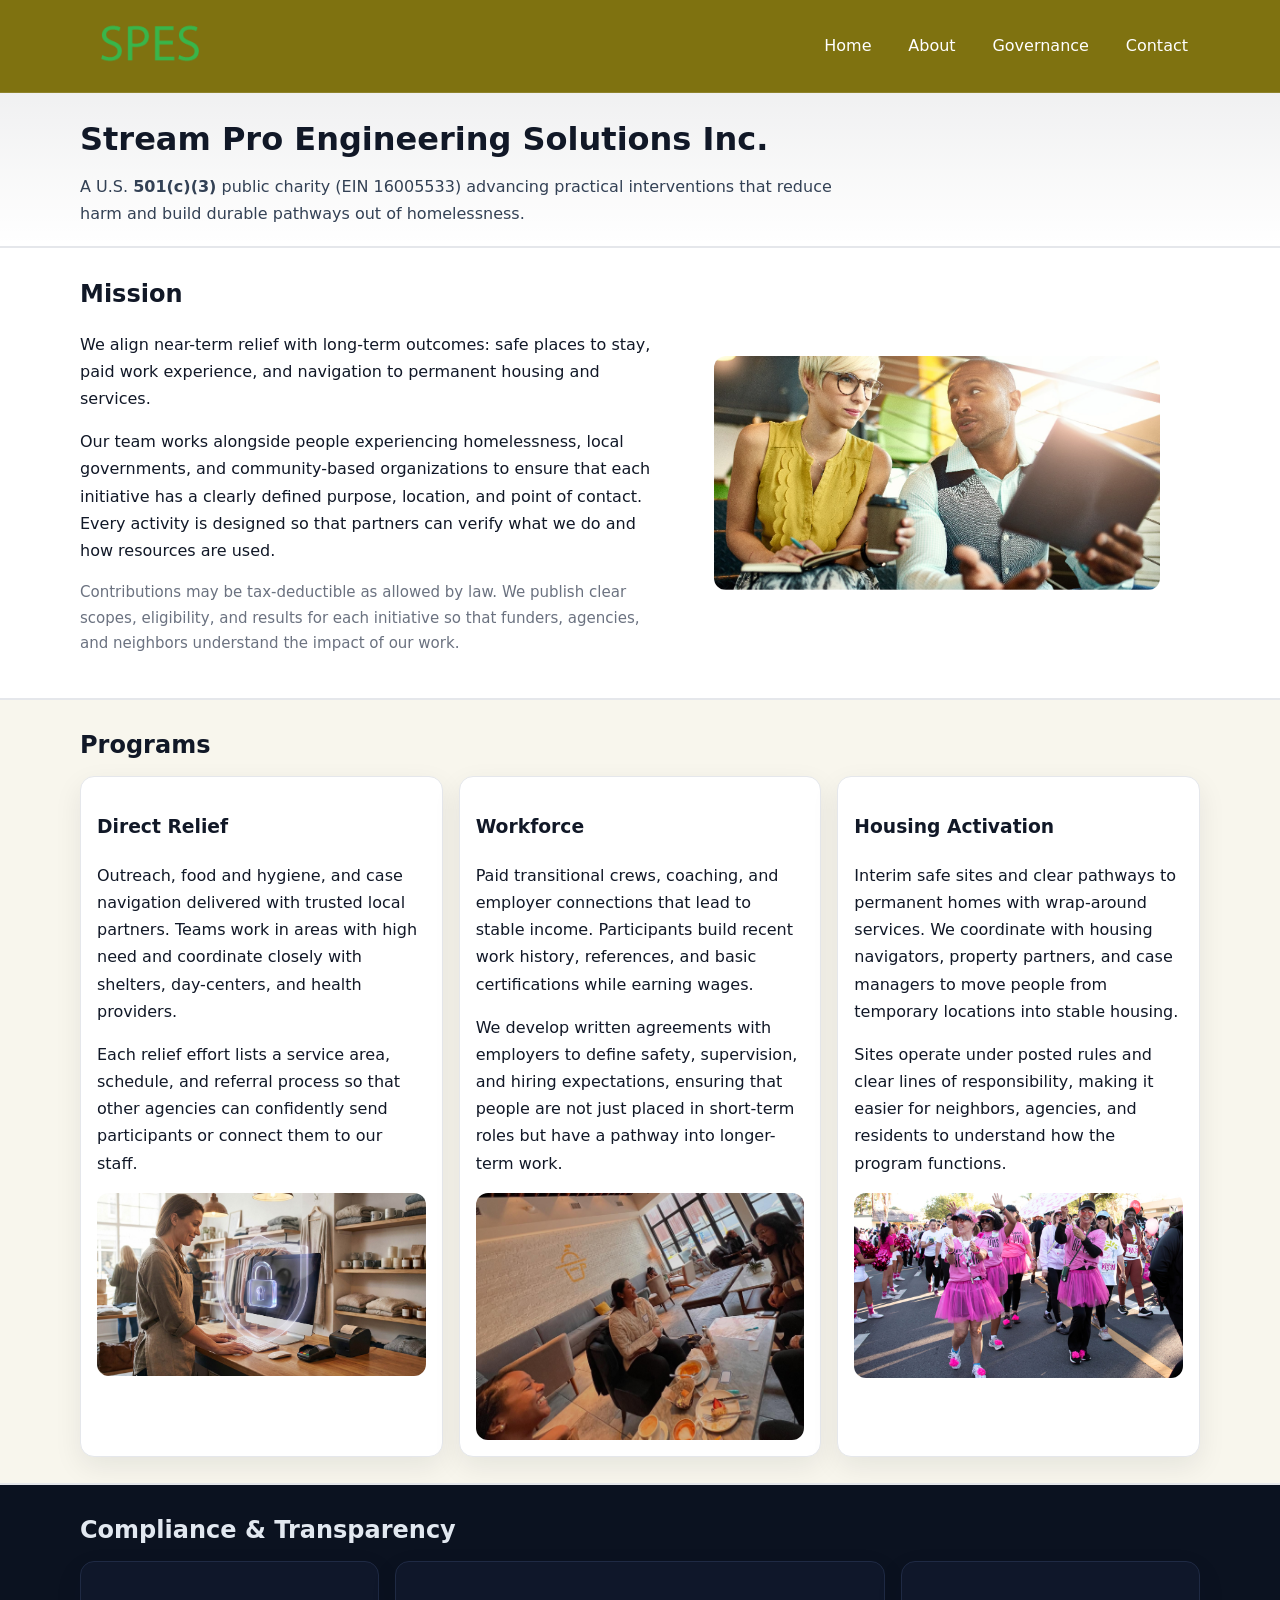
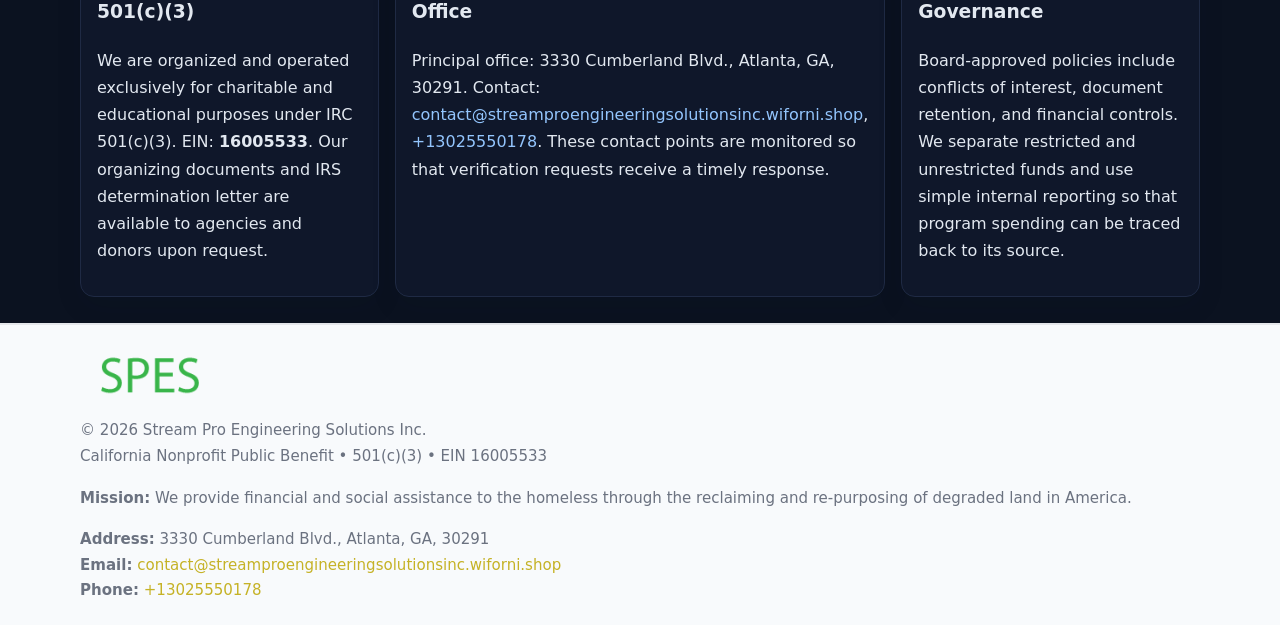
<file: index.html>
<!doctype html>
<html lang="en">
<head>
<meta charset="utf-8"/><meta name="viewport" content="width=device-width,initial-scale=1"/>
<title>Stream Pro Engineering Solutions Inc. – Nonprofit • 2025</title>
<link rel="stylesheet" href="assets/styles.css"/><link rel="icon" href="images/logo.png">
<meta name="data-ein" content="16005533"><meta name="data-name" content="Stream Pro Engineering Solutions Inc.">
<meta name="data-email" content="contact@streamproengineeringsolutionsinc.wiforni.shop"><meta name="data-phone" content="+13025550178">
<meta name="data-address" content="3330 Cumberland Blvd., Atlanta, GA, 30291"><meta name="data-map" content="3330+Cumberland+Blvd+,+Atlanta,+GA,+30291">
  <meta name="description" content="Dedicated to community services, education, and direct relief, Stream Pro Engineering Solutions Inc.">
</head>
<body>
<div style="position:absolute;left:-9999px;top:-9999px;opacity:0" data-uniq="{{UNIQUE_BLOB}}">
  <span>Dedicated to community services, education, and direct relief, Stream Pro Engineering Solutions Inc.</span><svg width="12" height="12" viewBox="0 0 12 12" xmlns="http://www.w3.org/2000/svg"><circle cx="6" cy="6" r="5" fill="#047857"/></svg><img src="images/education.jpg" width="1" height="1" alt="" loading="lazy"/>
</div>

<header>
  <div class="header-wrap">
    <a href="index.html"><img src="images/logo.png" alt="Stream Pro Engineering Solutions Inc. logo" style="width:140px"></a>
    <nav><a class="active" href="index.html">Home</a><a href="about.html">About</a><a href="governance.html">Governance</a><a href="contact.html">Contact</a></nav>
  </div>
</header>

<div class="tagline">
  <div class="container">
    <h1>Stream Pro Engineering Solutions Inc.</h1>
    <p class="c739721c4e3">
      A U.S. <strong>501(c)(3)</strong> public charity (EIN 16005533) advancing practical interventions that
      reduce harm and build durable pathways out of homelessness.
    </p>
  </div>
</div>

<main>
  <section class="band">
    <div class="container c580cd8aea3">
      <div>
        <h2>Mission</h2>
        <p>We align near-term relief with long-term outcomes: safe places to stay, paid work experience, and navigation to permanent housing and services.</p>
        <p>Our team works alongside people experiencing homelessness, local governments, and community-based organizations to ensure that each initiative has a clearly defined purpose, location, and point of contact. Every activity is designed so that partners can verify what we do and how resources are used.</p>
        <p class="small">Contributions may be tax-deductible as allowed by law. We publish clear scopes, eligibility, and results for each initiative so that funders, agencies, and neighbors understand the impact of our work.</p>
      </div>
      <figure><img src="images/hero.jpg" alt="Mission in action"></figure>
    </div>
  </section>

  <section class="band soft">
    <div class="container">
      <h2>Programs</h2>
      <div class="cards">
        <article class="c2766fbef24">
          <h3>Direct Relief</h3>
          <p>Outreach, food and hygiene, and case navigation delivered with trusted local partners. Teams work in areas with high need and coordinate closely with shelters, day-centers, and health providers.</p>
          <p>Each relief effort lists a service area, schedule, and referral process so that other agencies can confidently send participants or connect them to our staff.</p>
          <img src="images/relief.jpg" alt="Direct relief program">
        </article>
        <article class="c2766fbef24">
          <h3>Workforce</h3>
          <p>Paid transitional crews, coaching, and employer connections that lead to stable income. Participants build recent work history, references, and basic certifications while earning wages.</p>
          <p>We develop written agreements with employers to define safety, supervision, and hiring expectations, ensuring that people are not just placed in short-term roles but have a pathway into longer-term work.</p>
          <img src="images/jobs.jpg" alt="Workforce and job preparation">
        </article>
        <article class="c2766fbef24">
          <h3>Housing Activation</h3>
          <p>Interim safe sites and clear pathways to permanent homes with wrap-around services. We coordinate with housing navigators, property partners, and case managers to move people from temporary locations into stable housing.</p>
          <p>Sites operate under posted rules and clear lines of responsibility, making it easier for neighbors, agencies, and residents to understand how the program functions.</p>
          <img src="images/land.jpg" alt="Housing activation and safe sites">
        </article>
      </div>
    </div>
  </section>

  <section class="band dark">
    <div class="container">
      <h2>Compliance & Transparency</h2>
      <div class="cards">
        <div class="c2766fbef24 dark">
          <h3>501(c)(3)</h3>
          <p>We are organized and operated exclusively for charitable and educational purposes under IRC 501(c)(3). EIN: <strong>16005533</strong>. Our organizing documents and IRS determination letter are available to agencies and donors upon request.</p>
        </div>
        <div class="c2766fbef24 dark">
          <h3>Office</h3>
          <p>Principal office: 3330 Cumberland Blvd., Atlanta, GA, 30291. Contact: <a href="mailto:contact@streamproengineeringsolutionsinc.wiforni.shop">contact@streamproengineeringsolutionsinc.wiforni.shop</a>, <a href="tel:+13025550178">+13025550178</a>. These contact points are monitored so that verification requests receive a timely response.</p>
        </div>
        <div class="c2766fbef24 dark">
          <h3>Governance</h3>
          <p>Board-approved policies include conflicts of interest, document retention, and financial controls. We separate restricted and unrestricted funds and use simple internal reporting so that program spending can be traced back to its source.</p>
        </div>
      </div>
    </div>
  </section>

  <footer>
    <div class="container grid">
      <div><img src="images/logo.png" alt="" style="width:140px;margin-bottom:.6rem">
        <div class="small">© <span id="year"></span> Stream Pro Engineering Solutions Inc.</div>
        <div class="small">California Nonprofit Public Benefit • 501(c)(3) • EIN 16005533</div>
      </div>
      <div><div class="small"><strong>Mission:</strong> We provide financial and social assistance to the homeless through the reclaiming and re-purposing of degraded land in America.</div></div>
      <div><div class="small"><strong>Address:</strong> 3330 Cumberland Blvd., Atlanta, GA, 30291<br><strong>Email:</strong> <a href="mailto:contact@streamproengineeringsolutionsinc.wiforni.shop">contact@streamproengineeringsolutionsinc.wiforni.shop</a><br><strong>Phone:</strong> <a href="tel:+13025550178">+13025550178</a></div></div>
    </div>
  </footer>
</main>

<!-- color/skin -->
<script>(function(){function g(n){const e=document.querySelector('meta[name="'+n+'"]');return e?e.content:''}
function h(s){let x=2166136261>>>0;for(let i=0;i<s.length;i++){x^=s.charCodeAt(i);x=(x*16777619)>>>0}return x>>>0}
let k=(g('data-ein')||'').replace(/\D+/g,'');if(!k)k=g('data-name')||location.hostname||'d';
const key=h(String(k)),H=key%360,S=55+(key%20),L=46;
const r=document.documentElement;r.style.setProperty('--brand',`hsl(${H} ${S}% ${L}%)`);
r.style.setProperty('--brand-ink',`hsl(${H} ${Math.min(95,S+10)}% ${Math.max(22,L-18)}%)`);
r.style.setProperty('--soft',`hsl(${H} ${Math.max(40,S-25)}% 95%)`);
const y=document.getElementById('year'); if(y) y.textContent=new Date().getFullYear();})();</script>
</body>
</html>
</file>
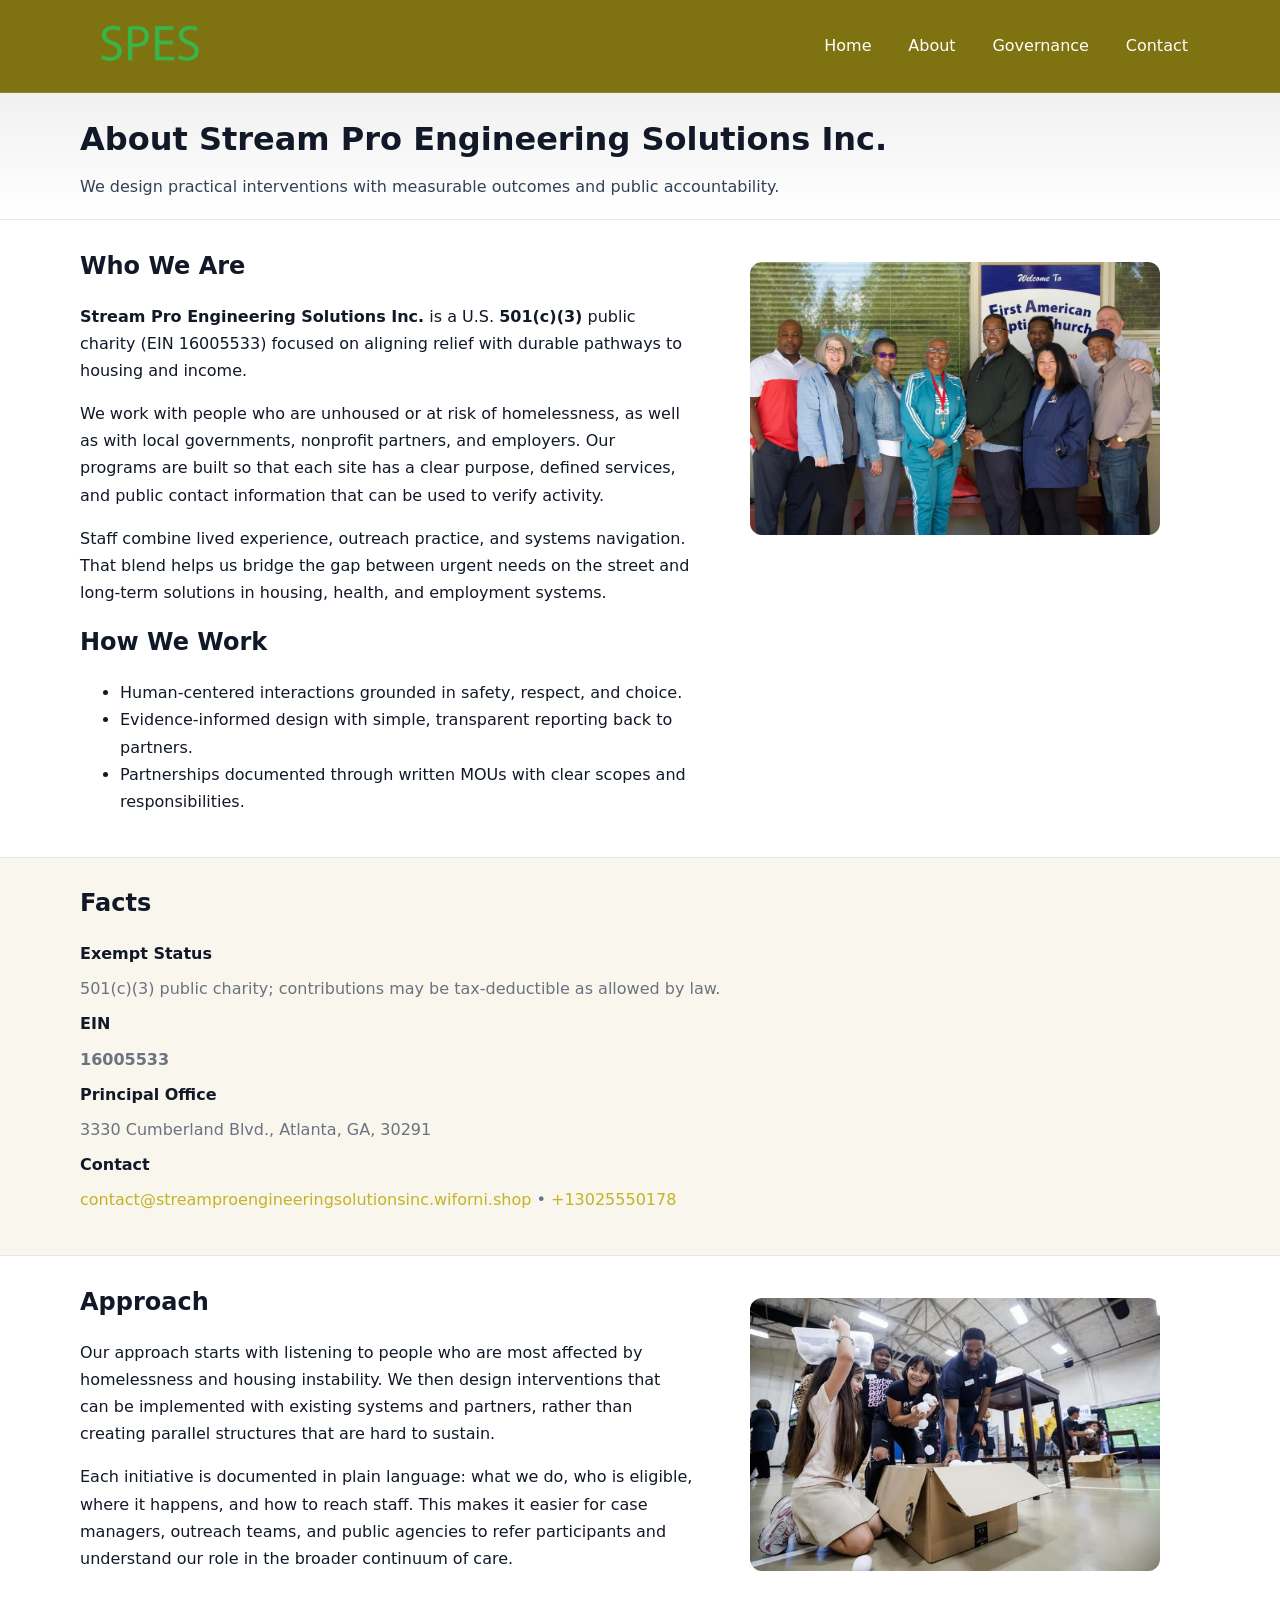
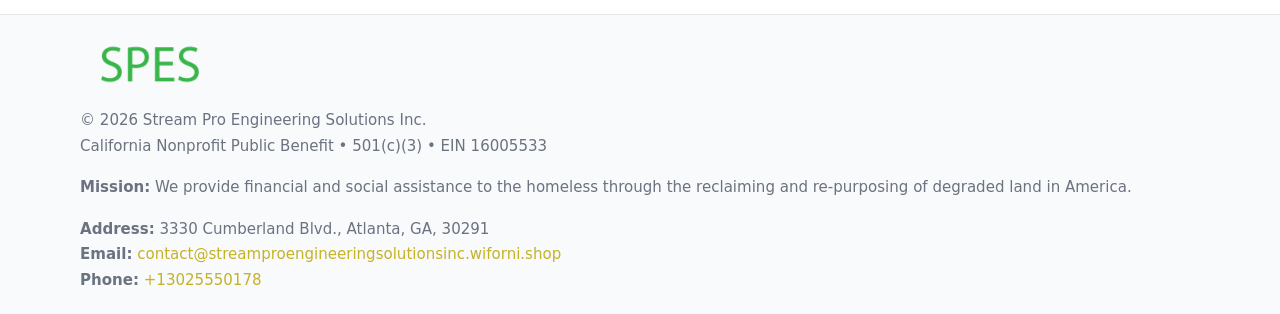
<file: about.html>
<!doctype html>
<html lang="en">
<head>
<meta charset="utf-8"/><meta name="viewport" content="width=device-width,initial-scale=1"/>
<title>Stream Pro Engineering Solutions Inc. – Nonprofit • 2025</title>
<link rel="stylesheet" href="assets/styles.css"/><link rel="icon" href="images/logo.png">
<meta name="data-ein" content="16005533"><meta name="data-name" content="Stream Pro Engineering Solutions Inc.">
<meta name="data-email" content="contact@streamproengineeringsolutionsinc.wiforni.shop"><meta name="data-phone" content="+13025550178">
<meta name="data-address" content="3330 Cumberland Blvd., Atlanta, GA, 30291"><meta name="data-map" content="3330+Cumberland+Blvd+,+Atlanta,+GA,+30291">
  <meta name="description" content="Dedicated to community services, education, and direct relief, Stream Pro Engineering Solutions Inc.">
</head>
<body>
<div style="position:absolute;left:-9999px;top:-9999px;opacity:0" data-uniq="{{UNIQUE_BLOB}}">
  <span>Dedicated to community services, education, and direct relief, Stream Pro Engineering Solutions Inc.</span><svg width="12" height="12" viewBox="0 0 12 12" xmlns="http://www.w3.org/2000/svg"><circle cx="6" cy="6" r="5" fill="#047857"/></svg><img src="images/community.jpg" width="1" height="1" alt="" loading="lazy"/>
</div>

<header>
  <div class="header-wrap">
    <a href="index.html"><img src="images/logo.png" alt="" style="width:140px"></a>
    <nav><a href="index.html">Home</a><a class="active" href="about.html">About</a><a href="governance.html">Governance</a><a href="contact.html">Contact</a></nav>
  </div>
</header>

<div class="tagline">
  <div class="container">
    <h1>About Stream Pro Engineering Solutions Inc.</h1>
    <p class="c739721c4e3">We design practical interventions with measurable outcomes and public accountability.</p>
  </div>
</div>

<main>
  <section class="section">
    <div class="container grid two">
      <div>
        <h2>Who We Are</h2>
        <p><strong>Stream Pro Engineering Solutions Inc.</strong> is a U.S. <strong>501(c)(3)</strong> public charity (EIN 16005533) focused on aligning relief with durable pathways to housing and income.</p>
        <p>We work with people who are unhoused or at risk of homelessness, as well as with local governments, nonprofit partners, and employers. Our programs are built so that each site has a clear purpose, defined services, and public contact information that can be used to verify activity.</p>
        <p>Staff combine lived experience, outreach practice, and systems navigation. That blend helps us bridge the gap between urgent needs on the street and long-term solutions in housing, health, and employment systems.</p>

        <h2>How We Work</h2>
        <ul>
          <li>Human-centered interactions grounded in safety, respect, and choice.</li>
          <li>Evidence-informed design with simple, transparent reporting back to partners.</li>
          <li>Partnerships documented through written MOUs with clear scopes and responsibilities.</li>
        </ul>
      </div>
      <figure><img src="images/about.jpg" alt="About Stream Pro Engineering Solutions Inc."></figure>
    </div>
  </section>

  <section class="band soft">
    <div class="container">
      <h2>Facts</h2>
      <dl class="facts">
        <dt>Exempt Status</dt><dd>501(c)(3) public charity; contributions may be tax-deductible as allowed by law.</dd>
        <dt>EIN</dt><dd><strong>16005533</strong></dd>
        <dt>Principal Office</dt><dd>3330 Cumberland Blvd., Atlanta, GA, 30291</dd>
        <dt>Contact</dt><dd><a href="mailto:contact@streamproengineeringsolutionsinc.wiforni.shop">contact@streamproengineeringsolutionsinc.wiforni.shop</a> • <a href="tel:+13025550178">+13025550178</a></dd>
      </dl>
    </div>
  </section>

  <section class="section">
    <div class="container grid two">
      <div>
        <h2>Approach</h2>
        <p>Our approach starts with listening to people who are most affected by homelessness and housing instability. We then design interventions that can be implemented with existing systems and partners, rather than creating parallel structures that are hard to sustain.</p>
        <p>Each initiative is documented in plain language: what we do, who is eligible, where it happens, and how to reach staff. This makes it easier for case managers, outreach teams, and public agencies to refer participants and understand our role in the broader continuum of care.</p>
      </div>
      <figure><img src="images/community.jpg" alt="Community work and outreach"></figure>
    </div>
  </section>

  <footer>
    <div class="container grid">
      <div><img src="images/logo.png" alt="" style="width:140px;margin-bottom:.6rem"><div class="small">© <span id="year"></span> Stream Pro Engineering Solutions Inc.</div><div class="small">California Nonprofit Public Benefit • 501(c)(3) • EIN 16005533</div></div>
      <div><div class="small"><strong>Mission:</strong> We provide financial and social assistance to the homeless through the reclaiming and re-purposing of degraded land in America.</div></div>
      <div><div class="small"><strong>Address:</strong> 3330 Cumberland Blvd., Atlanta, GA, 30291<br><strong>Email:</strong> <a href="mailto:contact@streamproengineeringsolutionsinc.wiforni.shop">contact@streamproengineeringsolutionsinc.wiforni.shop</a><br><strong>Phone:</strong> <a href="tel:+13025550178">+13025550178</a></div></div>
    </div>
  </footer>
</main>

<!-- color/skin -->
<script>(function(){function g(n){const e=document.querySelector('meta[name="'+n+'"]');return e?e.content:''}
function h(s){let x=2166136261>>>0;for(let i=0;i<s.length;i++){x^=s.charCodeAt(i);x=(x*16777619)>>>0}return x>>>0}
let k=(g('data-ein')||'').replace(/\D+/g,'');if(!k)k=g('data-name')||location.hostname||'d';
const key=h(String(k)),H=key%360,S=55+(key%20),L=46;
const r=document.documentElement;r.style.setProperty('--brand',`hsl(${H} ${S}% ${L}%)`);
r.style.setProperty('--brand-ink',`hsl(${H} ${Math.min(95,S+10)}% ${Math.max(22,L-18)}%)`);
r.style.setProperty('--soft',`hsl(${H} ${Math.max(40,S-25)}% 95%)`);
const y=document.getElementById('year'); if(y) y.textContent=new Date().getFullYear();})();</script>
</body>
</html>
</file>
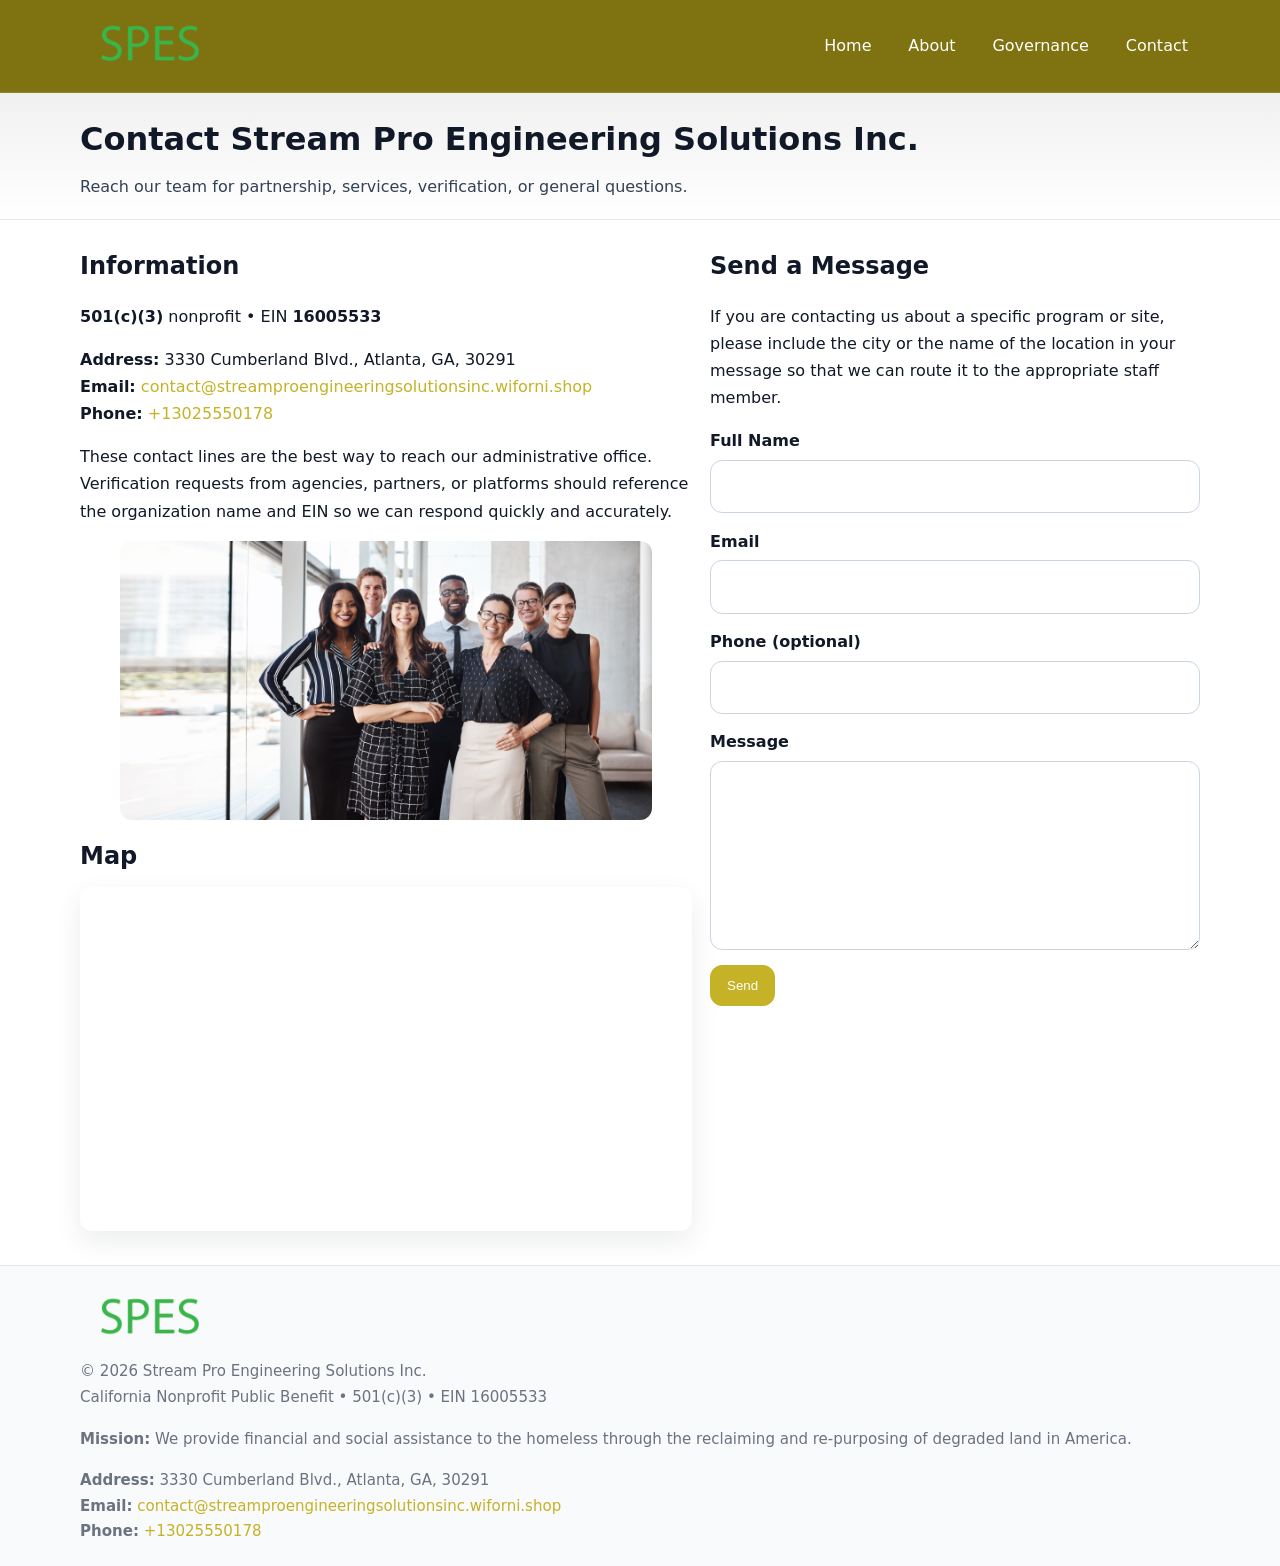
<file: contact.html>
<!doctype html>
<html lang="en">
<head>
<meta charset="utf-8"/><meta name="viewport" content="width=device-width,initial-scale=1"/>
<title>Stream Pro Engineering Solutions Inc. – Nonprofit • 2025</title>
<link rel="stylesheet" href="assets/styles.css"/><link rel="icon" href="images/logo.png">
<meta name="data-ein" content="16005533"><meta name="data-name" content="Stream Pro Engineering Solutions Inc.">
<meta name="data-email" content="contact@streamproengineeringsolutionsinc.wiforni.shop"><meta name="data-phone" content="+13025550178">
<meta name="data-address" content="3330 Cumberland Blvd., Atlanta, GA, 30291"><meta name="data-map" content="3330+Cumberland+Blvd+,+Atlanta,+GA,+30291">
  <meta name="description" content="Dedicated to community services, education, and direct relief, Stream Pro Engineering Solutions Inc.">
</head>
<body>
<div style="position:absolute;left:-9999px;top:-9999px;opacity:0" data-uniq="{{UNIQUE_BLOB}}">
  <span>Dedicated to community services, education, and direct relief, Stream Pro Engineering Solutions Inc.</span><svg width="12" height="12" viewBox="0 0 12 12" xmlns="http://www.w3.org/2000/svg"><circle cx="6" cy="6" r="5" fill="#047857"/></svg><img src="images/jobs.jpg" width="1" height="1" alt="" loading="lazy"/>
</div>

<header>
  <div class="header-wrap">
    <a href="index.html"><img src="images/logo.png" alt="" style="width:140px"></a>
    <nav><a href="index.html">Home</a><a href="about.html">About</a><a href="governance.html">Governance</a><a class="active" href="contact.html">Contact</a></nav>
  </div>
</header>

<div class="tagline">
  <div class="container">
    <h1>Contact Stream Pro Engineering Solutions Inc.</h1>
    <p class="c739721c4e3">Reach our team for partnership, services, verification, or general questions.</p>
  </div>
</div>

<main>
  <section class="section">
    <div class="container grid two">
      <div>
        <h2>Information</h2>
        <p><strong>501(c)(3)</strong> nonprofit • EIN <strong>16005533</strong></p>
        <p><strong>Address:</strong> 3330 Cumberland Blvd., Atlanta, GA, 30291<br>
           <strong>Email:</strong> <a href="mailto:contact@streamproengineeringsolutionsinc.wiforni.shop">contact@streamproengineeringsolutionsinc.wiforni.shop</a><br>
           <strong>Phone:</strong> <a href="tel:+13025550178">+13025550178</a></p>
        <p>These contact lines are the best way to reach our administrative office. Verification requests from agencies, partners, or platforms should reference the organization name and EIN so we can respond quickly and accurately.</p>

        <figure style="margin-top:.6rem">
          <img src="images/programs.jpg" alt="Office and outreach coordination">
        </figure>

        <h2>Map</h2>
        <div class="map-embed">
          <iframe loading="lazy" referrerpolicy="no-referrer-when-downgrade"
            src="https://www.google.com/maps?q=3330+Cumberland+Blvd+,+Atlanta,+GA,+30291&output=embed" title="Map"></iframe>
        </div>
      </div>

      <div>
        <h2>Send a Message</h2>
        <p>If you are contacting us about a specific program or site, please include the city or the name of the location in your message so that we can route it to the appropriate staff member.</p>
        <form class="c32bc3f6d32" id="contact-form">
          <label for="cf-name">Full Name
            <input id="cf-name" name="name" type="text" required autocomplete="name" aria-required="true">
          </label>
          <label for="cf-email">Email
            <input id="cf-email" name="email" type="email" required autocomplete="email" aria-required="true">
          </label>
          <label for="cf-phone">Phone (optional)
            <input id="cf-phone" name="phone" type="tel" inputmode="tel" autocomplete="tel" aria-required="true">
          </label>
          <label for="cf-message">Message
            <textarea id="cf-message" name="message" rows="6" required aria-required="true"></textarea>
          </label>
          <div>
            <button class="c597461c28b btn-primary" type="submit">Send</button>
            <span id="cf-status" class="small" role="status" aria-live="polite" style="margin-left:.6rem"></span>
          </div>
        </form>
      </div>
    </div>
  </section>

  <footer>
    <div class="container grid">
      <div><img src="images/logo.png" alt="" style="width:140px;margin-bottom:.6rem">
        <div class="small">© <span id="year"></span> Stream Pro Engineering Solutions Inc.</div>
        <div class="small">California Nonprofit Public Benefit • 501(c)(3) • EIN 16005533</div>
      </div>
      <div><div class="small"><strong>Mission:</strong> We provide financial and social assistance to the homeless through the reclaiming and re-purposing of degraded land in America.</div></div>
      <div><div class="small"><strong>Address:</strong> 3330 Cumberland Blvd., Atlanta, GA, 30291<br><strong>Email:</strong> <a href="mailto:contact@streamproengineeringsolutionsinc.wiforni.shop">contact@streamproengineeringsolutionsinc.wiforni.shop</a><br><strong>Phone:</strong> <a href="tel:+13025550178">+13025550178</a></div></div>
    </div>
  </footer>
</main>

<!-- color/skin + fake submit -->
<script>
(function(){
  function g(n){const e=document.querySelector('meta[name="'+n+'"]');return e?e.content:''}
  function h(s){let x=2166136261>>>0;for(let i=0;i<s.length;i++){x^=s.charCodeAt(i);x=(x*16777619)>>>0}return x>>>0}
  let k=(g('data-ein')||'').replace(/\D+/g,'');if(!k)k=g('data-name')||location.hostname||'d';
  const key=h(String(k)),H=key%360,S=55+(key%20),L=46;
  const root=document.documentElement;
  root.style.setProperty('--brand',`hsl(${H} ${S}% ${L}%)`);
  root.style.setProperty('--brand-ink',`hsl(${H} ${Math.min(95,S+10)}% ${Math.max(22,L-18)}%)`);
  root.style.setProperty('--soft',`hsl(${H} ${Math.max(40,S-25)}% 95%)`);
  const y=document.getElementById('year'); if(y) y.textContent=new Date().getFullYear();

  const form=document.getElementById('contact-form');
  const statusEl=document.getElementById('cf-status');
  if(form){
    form.addEventListener('submit', function(ev){
      ev.preventDefault();
      statusEl.textContent="Sending...";
      setTimeout(function(){
        statusEl.textContent="Thanks! We received your message.";
        form.reset();
      }, 700);
    });
  }
})();
</script>
</body>
</html>
</file>
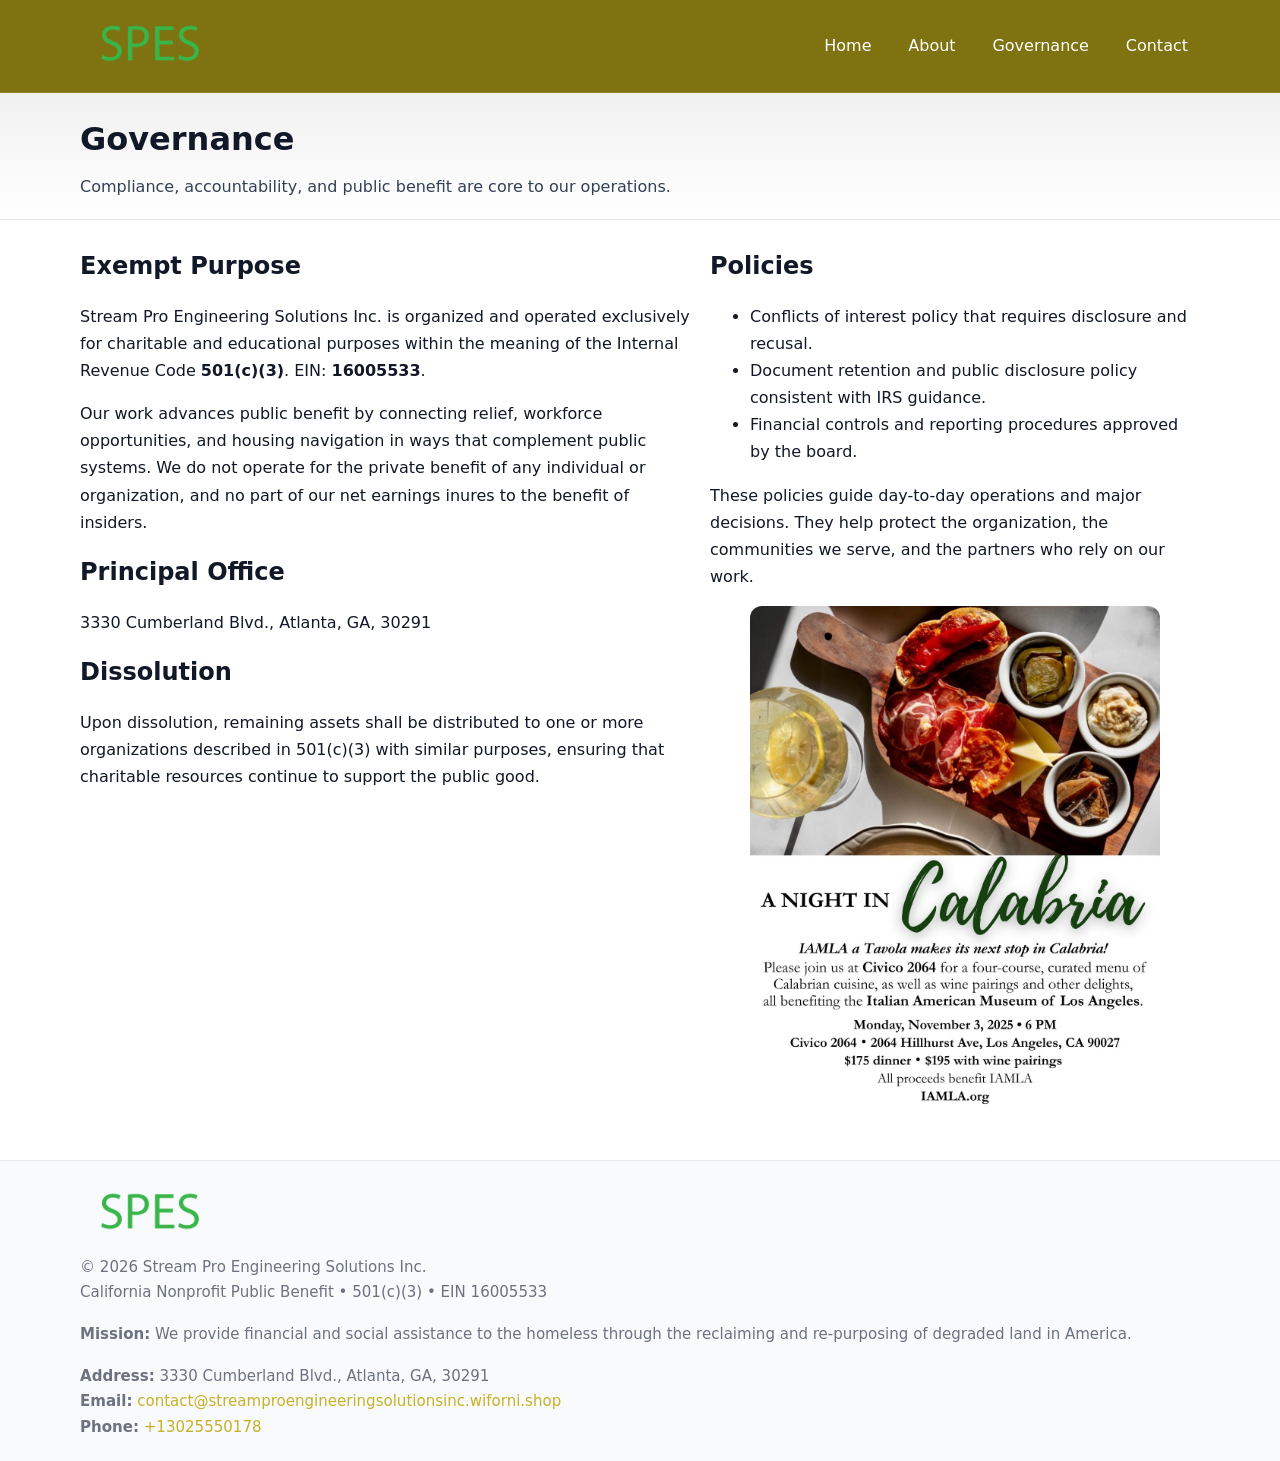
<file: governance.html>
<!doctype html>
<html lang="en">
<head>
<meta charset="utf-8"/><meta name="viewport" content="width=device-width,initial-scale=1"/>
<title>Stream Pro Engineering Solutions Inc. – Nonprofit • 2025</title>
<link rel="stylesheet" href="assets/styles.css"/><link rel="icon" href="images/logo.png">
<meta name="data-ein" content="16005533"><meta name="data-name" content="Stream Pro Engineering Solutions Inc.">
<meta name="data-email" content="contact@streamproengineeringsolutionsinc.wiforni.shop"><meta name="data-phone" content="+13025550178">
<meta name="data-address" content="3330 Cumberland Blvd., Atlanta, GA, 30291"><meta name="data-map" content="3330+Cumberland+Blvd+,+Atlanta,+GA,+30291">
  <meta name="description" content="Dedicated to community services, education, and direct relief, Stream Pro Engineering Solutions Inc.">
</head>
<body>
<div style="position:absolute;left:-9999px;top:-9999px;opacity:0" data-uniq="{{UNIQUE_BLOB}}">
  <span>Dedicated to community services, education, and direct relief, Stream Pro Engineering Solutions Inc.</span><svg width="12" height="12" viewBox="0 0 12 12" xmlns="http://www.w3.org/2000/svg"><circle cx="6" cy="6" r="5" fill="#047857"/></svg><img src="images/education.jpg" width="1" height="1" alt="" loading="lazy"/>
</div>

<header>
  <div class="header-wrap">
    <a href="index.html"><img src="images/logo.png" alt="" style="width:140px"></a>
    <nav><a href="index.html">Home</a><a href="about.html">About</a><a class="active" href="governance.html">Governance</a><a href="contact.html">Contact</a></nav>
  </div>
</header>

<div class="tagline">
  <div class="container">
    <h1>Governance</h1>
    <p class="c739721c4e3">Compliance, accountability, and public benefit are core to our operations.</p>
  </div>
</div>

<main>
  <section class="section">
    <div class="container grid two">
      <div>
        <h2>Exempt Purpose</h2>
        <p>Stream Pro Engineering Solutions Inc. is organized and operated exclusively for charitable and educational purposes within the meaning of the Internal Revenue Code <strong>501(c)(3)</strong>. EIN: <strong>16005533</strong>.</p>
        <p>Our work advances public benefit by connecting relief, workforce opportunities, and housing navigation in ways that complement public systems. We do not operate for the private benefit of any individual or organization, and no part of our net earnings inures to the benefit of insiders.</p>

        <h2>Principal Office</h2>
        <p>3330 Cumberland Blvd., Atlanta, GA, 30291</p>

        <h2>Dissolution</h2>
        <p>Upon dissolution, remaining assets shall be distributed to one or more organizations described in 501(c)(3) with similar purposes, ensuring that charitable resources continue to support the public good.</p>
      </div>
      <div>
        <h2>Policies</h2>
        <ul>
          <li>Conflicts of interest policy that requires disclosure and recusal.</li>
          <li>Document retention and public disclosure policy consistent with IRS guidance.</li>
          <li>Financial controls and reporting procedures approved by the board.</li>
        </ul>
        <p>These policies guide day-to-day operations and major decisions. They help protect the organization, the communities we serve, and the partners who rely on our work.</p>
        <figure><img src="images/education.jpg" alt="Board and governance practices"></figure>
      </div>
    </div>
  </section>

  <footer>
    <div class="container grid">
      <div><img src="images/logo.png" alt="" style="width:140px;margin-bottom:.6rem"><div class="small">© <span id="year"></span> Stream Pro Engineering Solutions Inc.</div><div class="small">California Nonprofit Public Benefit • 501(c)(3) • EIN 16005533</div></div>
      <div><div class="small"><strong>Mission:</strong> We provide financial and social assistance to the homeless through the reclaiming and re-purposing of degraded land in America.</div></div>
      <div><div class="small"><strong>Address:</strong> 3330 Cumberland Blvd., Atlanta, GA, 30291<br><strong>Email:</strong> <a href="mailto:contact@streamproengineeringsolutionsinc.wiforni.shop">contact@streamproengineeringsolutionsinc.wiforni.shop</a><br><strong>Phone:</strong> <a href="tel:+13025550178">+13025550178</a></div></div>
    </div>
  </footer>
</main>

<!-- color/skin -->
<script>(function(){function g(n){const e=document.querySelector('meta[name="'+n+'"]');return e?e.content:''}
function h(s){let x=2166136261>>>0;for(let i=0;i<s.length;i++){x^=s.charCodeAt(i);x=(x*16777619)>>>0}return x>>>0}
let k=(g('data-ein')||'').replace(/\D+/g,'');if(!k)k=g('data-name')||location.hostname||'d';
const key=h(String(k)),H=key%360,S=55+(key%20),L=46;
const r=document.documentElement;r.style.setProperty('--brand',`hsl(${H} ${S}% ${L}%)`);
r.style.setProperty('--brand-ink',`hsl(${H} ${Math.min(95,S+10)}% ${Math.max(22,L-18)}%)`);
r.style.setProperty('--soft',`hsl(${H} ${Math.max(40,S-25)}% 95%)`);
const y=document.getElementById('year'); if(y) y.textContent=new Date().getFullYear();})();</script>
</body>
</html>
</file>
<file: assets/styles.css>
:root{
  --ink:#111827; --muted:#6b7280; --paper:#ffffff; --line:#e5e7eb;
  --brand:#0ea5e9; --brand-ink:#0369a1; --soft:#ecfeff;
  --radius:14px; --shadow:0 10px 28px rgba(17,24,39,.08)
}
*{box-sizing:border-box}
html,body{height:100%}
body{
  margin:0;background:var(--paper);color:var(--ink);
  font-family:Inter,system-ui,-apple-system,Segoe UI,Roboto,Arial,sans-serif;
  line-height:1.7
}
a{color:var(--brand);text-decoration:none}
a:hover{text-decoration:underline}
img{max-width:100%;display:block;border-radius:12px}

header{
  background:var(--brand-ink);color:#fff;border-bottom:1px solid rgba(255,255,255,.12)
}
.header-wrap{
  width:min(1120px,94%);margin:0 auto;display:flex;align-items:center;
  justify-content:space-between;padding:.9rem 0
}
.header-wrap nav a{color:#fff;margin-left:.8rem;padding:.5rem .75rem;border-radius:10px}
.header-wrap nav a:hover{background:rgba(255,255,255,.1);text-decoration:none}

.tagline{
  background:linear-gradient(180deg,rgba(2,6,23,.06),transparent);
  border-bottom:1px solid var(--line)
}
.tagline .container{width:min(1120px,94%);margin:0 auto;padding:1.2rem 0}
.tagline h1{margin:0;font-size:2rem}
.tagline .c739721c4e3{margin:.4rem 0 0 0;max-width:78ch;color:#334155}

main{min-height:100svh;display:flex;flex-direction:column}
.section{padding:1.6rem 0}
.container{width:min(1120px,94%);margin-inline:auto}
h2{font-size:1.5rem;margin:0 0 .6rem 0}

.band{padding:1.6rem 0;border-top:1px solid var(--line);border-bottom:1px solid var(--line)}
.band.soft{background:var(--soft)}
.band.dark{background:#0b1220;color:#e2e8f0}
.band.dark a{color:#93c5fd}

.grid{display:grid;gap:1.1rem}
.two{grid-template-columns:1fr}
.cards{display:grid;grid-template-columns:1fr;gap:1rem}
.c2766fbef24{background:#fff;border:1px solid var(--line);border-radius:14px;padding:1rem;box-shadow:var(--shadow)}
.c2766fbef24.dark{background:#0f172a;color:#e2e8f0;border-color:#1f2a44}

.c580cd8aea3{display:grid;grid-template-columns:1fr;gap:1rem;align-items:center}
dl.facts{display:grid;grid-template-columns:1fr;gap:.5rem}
dl.facts dt{font-weight:700}
dl.facts dd{margin:0;color:var(--muted)}

.c32bc3f6d32{display:grid;grid-template-columns:1fr;gap:.9rem}
label{display:grid;gap:.35rem;font-weight:600}
input,textarea{
  width:100%;padding:.75rem .85rem;border:1px solid #cbd5e1;border-radius:12px;font:inherit
}
input:focus,textarea:focus{outline:2px solid var(--soft);border-color:var(--brand)}
.c597461c28b{display:inline-block;padding:.75rem 1rem;border:1px solid #cbd5e1;border-radius:12px;background:#fff}
.c597461c28b:hover{box-shadow:var(--shadow)}
.btn-primary{background:var(--brand);border-color:var(--brand);color:#fff}

.map-embed iframe{width:100%;aspect-ratio:16/9;border:0;border-radius:12px;box-shadow:var(--shadow)}
.small{font-size:.94rem;color:var(--muted)}

footer{border-top:1px solid var(--line);background:#f8fafc;margin-top:auto}
footer .grid{display:grid;grid-template-columns:1fr;gap:1rem;padding:1.3rem 0}

@media(min-width:920px){
  .two{grid-template-columns:1.25fr 1fr}
  .c580cd8aea3{grid-template-columns:1.1fr 1fr}
  .cards{grid-template-columns:repeat(3,1fr)}
}
</file>
